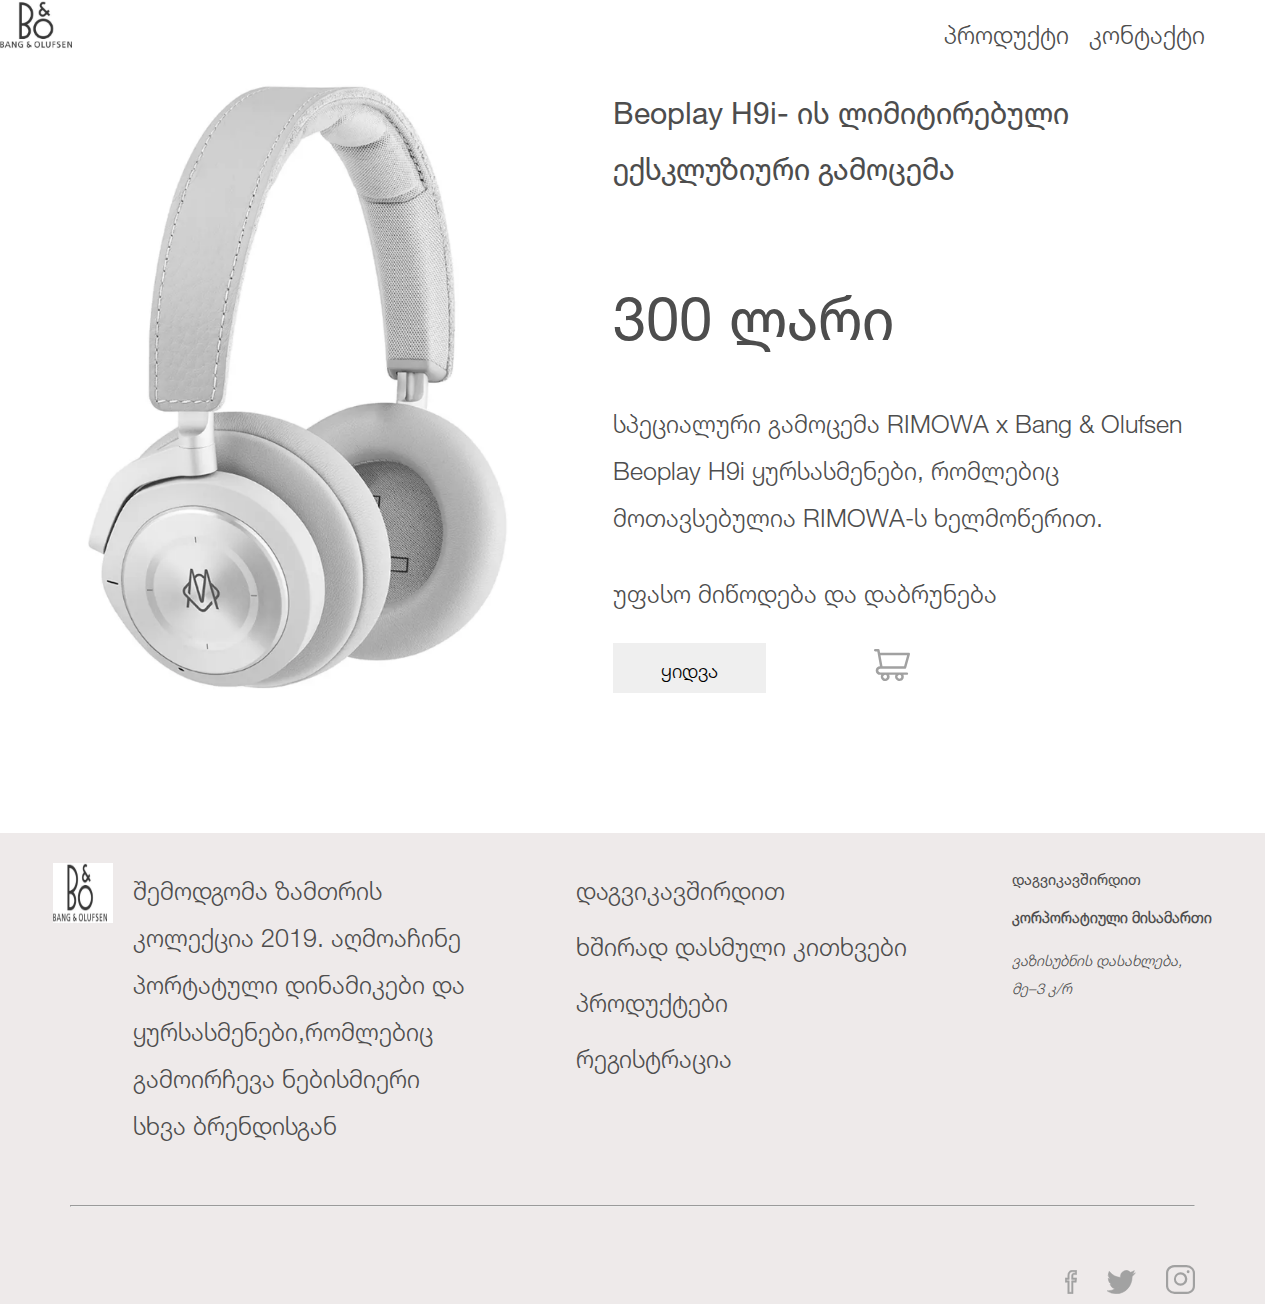
<file: product_page.html>
<!DOCTYPE html>
<html lang="en">
<head>
    <meta charset="UTF-8">
    <meta name="viewport" content="width=device-width, initial-scale=1.0">
    <meta http-equiv="X-UA-Compatible" content="ie=edge">
    <title>თანამედროვე ტექნიკის მაღაზია</title>
    <link rel="stylesheet" href="assets/css/style.css">
</head>
<body>
    
    <header>
        <a href="index.html"><img src="assets/images/logo.png" alt="site_logo"></a>
        <nav class="nav">
            <ul class="navigation">
                <li><a href="product_list.html">პროდუქტი</a></li>
                <li><a href="">კონტაქტი</a></li>
            </ul>
        </nav>

        <button class="minimenu">
            <span class="minimenu_item1"></span>
            <span class="minimenu_item"></span>
        </button>
    </header>

    <div class="main_content_product">
        <img src="assets/images/1a1c5f3b4697e5b86eaf1f382a40428d.png" alt="">
        <div class="product_content">
            <h1>Beoplay H9i- ის ლიმიტირებული ექსკლუზიური გამოცემა</h1>
            <h2>300 ლარი</h2>
            <p class="para1">სპეციალური გამოცემა RIMOWA x Bang & Olufsen Beoplay H9i ყურსასმენები, რომლებიც მოთავსებულია  RIMOWA-ს ხელმოწერით. </p>
            <p class="para2">უფასო მიწოდება და დაბრუნება</p>
        <div class="product_buttons">
            <button class="bye">ყიდვა</button>
            <a href=""><img src="assets/images/cart.svg" alt=""></a>
        </div>

        </div>
    </div>
    

    <footer >
        <div class="footer_main">
            <div class="first_row">
                <img src="assets/images/logo.png" alt="site_logo">
                <p>შემოდგომა ზამთრის კოლექცია 2019. აღმოაჩინე პორტატული დინამიკები და ყურსასმენები,რომლებიც გამოირჩევა ნებისმიერი სხვა ბრენდისგან</p>
            </div>

            <div class="second_row">
                <ul>
                    <li><a href="">დაგვიკავშირდით</a></li>
                    <li><a href="">ხშირად დასმული კითხვები</a></li>
                    <li><a href="">პროდუქტები</a></li>
                    <li><a href="">რეგისტრაცია</a></li>
                </ul>
            </div>

            <div class="third_row">
                <h2>დაგვიკავშირდით</h2>
                <h3>კორპორატიული მისამართი</h3>
                <address> ვაზისუბნის დასახლება, მე–3 კ/რ</address>
            </div>
        </div>
        <hr class="hr">
        <div class="footer_social">
            <a href=""><img src="assets/images/fb.svg" alt="facebook"></a>
            <a href=""><img src="assets/images/twitter.svg" alt="twitter"></a>
            <a href=""><img src="assets/images/insta.svg" alt="instagram"></a>
        </div>
    </footer>

    <footer class="minifooter footer_product">
    <div class="first_row_minifooter">
            <img src="assets/images/logo.png" alt="site_logo">
            <p>შემოდგომა ზამთრის კოლექცია 2019. აღმოაჩინე პორტატული დინამიკები და ყურსასმენები,რომლებიც გამოირჩევა ნებისმიერი სხვა ბრენდისგან</p>
        </div>

        <hr class="minifooter_hr">
        <div class="minifooter_bottom">
        <div class="third_row_minifooter">
            <h2>დაგვიკავშირდით</h2>
            <h3>კორპორატიული მისამართი</h3>
            <address> ვაზისუბნის დასახლება, მე–3 კ/რ<address>
        </div>

        <div class="minifooter_social">
            <a href=""><img src="assets/images/fb.svg" alt="facebook"></a>
            <a href=""><img src="assets/images/twitter.svg" alt="twitter"></a>
            <a href=""><img src="assets/images/insta.svg" alt="instagram"></a>
        </div>
        </div>

    </footer>


    <script type="text/javascript" src="./assets/js/script.js"></script>
</body>
</html>
</file>
<file: assets/css/style.css>
@font-face{
    font-family: caps;
    src: url(../fonts/helvetica_neue_bold.ttf);
}
@font-face{
    font-family: normal;
    src: url(../fonts/helvetica_neue_light.ttf);
}
@font-face{
    font-family: medium;
    src: url(../fonts/helvetica_neue_roman.ttf);
}
*{
    margin: 0;
    padding: 0;
    text-decoration: none;
    list-style: none;
    font-family: normal;
    outline: none;
}

body{
    width:calc(100vw - 55px);
    color: #4d4d4d;
    position: relative;
    display: flex;
    flex-direction: column;
    justify-content: center;

}
a{
    color: #4d4d4d;
}
h1{
    font-size: 18px;
    font-family: medium;
    font-weight: 15;
}
h2{
    font-size: 15px;
    font-family: medium;
    font-weight: 15;
    
}

    /* HEADER */
header{
    display: flex;
    height: 60px;
    align-items: center;
    justify-content: space-between;
    margin-bottom: 20px;
    margin-left: 0;
}
header a>img{
    width: 80px;
}

.navigation{
    display: flex;
    justify-content: space-between;
}
.navigation>li{
    margin-right: 20px;
    position: relative;
}
.navigation li:hover::after{
    content: '';
    width: 40px;
    height: 2px;
    background-color: #4d4d4d;
    position: absolute;
    left: 0;
    bottom: -15px;
}
.selected::after{
    content: '';
    width: 40px;
    height: 2px;
    background-color: #4d4d4d;
    position: absolute;
    left: 0;
    bottom: -15px;
}
.minimenu{
    width: 32px;
    height: 32px;
    display: flex;
    background-color: #fff;
    border: #fff;
    flex-direction: column;
    justify-content: center;
    align-items: flex-end;
    position: relative;
    z-index: 4;
}
.minimenu_item1{
    display: block;
    width: 16px;
    height: 2px;
    border-radius: 1px;
    background-color:#b1b0b0;
    margin: 4px 0;

}
.minimenu_item{
    display: block;
    width: 24px;
    height: 2px;
    border-radius: 1px;
    background-color: #b1b0b0;
    margin: 4px 0;
}



    /* MAIN CONTENT */

.main_content{
    display: flex;
    align-items: center;
    margin-bottom: 90px;
    width: 100%;
    
}
.main_content img{
    width: 85%;
    height: 100%;
}
.content{
    display: flex;
    flex-direction: column;
    align-items: flex-start;
    justify-content: space-around;
    padding-left: 80px;
    width: 50%;
}
.content p{
    width: 100%;
    margin-bottom: 30px;
    font-size: 20px;
}
.content h1{
    font-size: 48px;
    margin-bottom: 30px;

}
.add>button{
    width: 125px;
    height: 50px;
    background-color: rgb(221, 215, 215);
}

    /* PRODUCT LIST */
.product{
    display: flex;
    width: 90%;
    flex-wrap: wrap;
    margin-bottom: 126px;
    margin-left: 80px;
    
}
.product_list{
    width: 100%;
    display: flex;
    justify-content: space-around;
    align-items: center;
    
}
.product_list>li{
    display: flex;
    align-items: center;
    justify-content: space-evenly;
    width: 33%;
    margin-right: 50px;
    position: relative;
}
.product_list li:hover{
    box-shadow: 0 3px 6px 0 rgba(0, 0, 0, 0.16);
}
.product_list li a>h2::after{
    content: '';
    width: 30px;
    height: 3px;
    background-color: #4d4d4d;
    position: absolute;
    right: 10px;
    bottom: 10px;
}
.product_list li a{
    width: 50%;
}
.product_list li a>img{
 width: 100%;
}

.product_list li>a{
    width: 50%;
}
.product_list>li>p{
    font-size: 11px;
}


    /* TOP PRODUCT */
.top_selling{
    display: flex;
    flex-direction: column;
    justify-content: space-between;
    align-items: center;
}

.top_selling>h1{
    margin-bottom: 69px;
    align-self: flex-start;
    margin-left: 100px;
}
.top_selling_list{
    display: flex;
    justify-content: space-around;
    flex-wrap: wrap;
    align-items: center;
    text-align: center;
}
.top_selling_list li{
    display: flex;
    align-items: center;
    flex-direction: column;
    width: 33%; 
    margin-bottom: 40px;

}
.top_selling_list h2,p{
    margin-bottom: 10px;
}
.top_selling_list li>a>img{
    width: 60%;
    margin-bottom: 10px;
}
.add_buttons{
    display: flex;
    width: 100%;
    justify-content: space-around;
}
.add_buttons img{
    width: 30px;
    height: 30px;
    margin-right: 10px;
}

    /* WHY US */

.whyus{
    width: 90%;
    display: flex;
    flex-direction: column;
    margin-left: 80px;
    margin-bottom: 65px;
}
.list{
    display: flex;
    justify-content: space-around;
}
.list>li{
    width: 40%;
    height: 200px;
    position: relative;
    margin-right: 29px;
}

.list li>img{
    position: absolute;
    width: 100%;
    height: 100%;
    object-fit: cover;
    z-index: -5;
}
.whyus>h1{
    margin-bottom: 23px;
    
}

.list li>p{
    width: 40px;
    height: 40px;
    background-color: #fff;
    color: #4d4d4d;
    font-size: 20px;
    display: flex;
    flex-direction: column;
    align-items: center;
    justify-content: center;
    position: absolute;
    bottom: 16px;
    left: 16px;
}
.list li>h2{
    margin-top: 16px;
    margin-left: 15px;
    color: #fff;
}

    /* FOOTER */
    footer{
        background-color: rgb(238, 234, 234);
        width: calc(100vw - 15px);
        
    }
    
    .footer_main{
        display: flex;
        justify-content: space-around;
        padding-top: 30px;
    }
    .first_row{
        display: flex;
        width: 33%;
        font-size: 12px;
    }
    .first_row>img{
        width: 60px;
        height: 60px;
        margin-right: 20px;
    }
    .second_row li{
        margin-bottom: 9px;
        font-size: 12px;
    }
    .third_row>h2{
        margin-bottom: 9px;
        font-size: 13px;
    }
    .third_row>h3{
        margin-bottom: 15px;
        font-size: 11px;
    }
    address{
        width: 180px;
    }
    .footer_social{
        display: flex;
        justify-content: flex-end;
        margin-right:40px;
    }
    hr{
        margin: 50px 70px;

    }
    .footer_social img{
        margin-right: 30px;
    }

    /* PRODUCT PAGE */

    .main_content_product{
        display: flex;
        margin-bottom: 140px;
    }
    .main_content_product>img{
        width: 50%;
    }
    .product_content{
        display: flex;
        flex-direction: column;
        width: 50%;
        justify-content: space-between;
    }
    .product_content>h1{
        margin-bottom: 50px;
        font-size: 20px;
    }
    .product_content>h2{
        margin-bottom: 20px;
        font-size: 50px;
    }
    .para1, .para2{
        font-size: 18px;
        margin-bottom: 20px;
    }
    .product_buttons{
        display: flex;
        justify-content: space-between;
        width: 50%;
        align-items: center;
    }
    .product_buttons a>img{
        width: 80%;
    }
    .bye{
        width: 50%;
        text-align: center;
        height: 50px;
        border: #fff;
    }

        /* PRODUCT-LIST PAGE */
    .product_list_page{
        display: flex;
        flex-direction: column;
        align-items: center;
        width: calc( 100vw - 16px);
        margin: auto;
    }

    .productList_header{
        width: 90%;
        margin-bottom: 30px;
        display: flex;
        justify-content: space-between;
    }
    .categories{
        border-radius: 10px;
        border: solid 1px #d9d9d9;
        width: 138px;
        height: 40px;
    }
    .product_list_item{
        width: 100%;
        display: flex;
        justify-content: space-around;
        align-items: center;
        flex-direction: column;
        
    }
    .productList_img{
        width: 40%;
        margin-left: 8px;
    }
    .productList_img>img{
        width: 100%;
    }
    .product_list_item li{
        width: 90%;
        display: flex;
        justify-content: space-between;
        border-radius: 10px;
        border: solid 1px black;
        margin-bottom: 30px;
        opacity: 0.85;
        box-shadow: 0 3px 6px 0 rgba(0, 0, 0, 0.16);
    }
    .product_face{
        display: flex;
        width: 60%;
    }
    .product_title{
        width: 60%;
        margin-top: 25px;
        margin-left: 10px;
    }
    .product_value{
        display: flex;
        justify-content: flex-end;
        width: 40%;
        padding-bottom: 30px;
    }
    .product_price{
        display: flex;
    }
    .product_byeicon{
        display: flex;
        align-items: flex-end;
        width: 30%;
        justify-content: space-evenly;
    }
    .product_byeicon a{
        width: 35%;
    }
    .product_byeicon a>img{
        width: 70%;
    }

    .product_price{
        display: flex;
        flex-direction: column;
        justify-content: flex-end;
        align-items: center;
        width: 40%;
    }
    .product_price>p{
        font-size: 20px;
    }
    .product_bye{
        width: 70%;
        height: 40px;
        margin-top: 30px;
    }
    .heart{
        content: url(../images/heart2.jpg);
        width: 31%;
    }
    .wishlist{
        width: 33%;
    }
    option{
        font-size: 16px;
    }

    @media(min-width: 1250px){
        h1{
            font-size: 30px;
            font-family: medium;
            font-weight: 15;
        }
        h2{
            font-size: 25px;
            font-family: medium;
            font-weight: 15;
            
        }
        .third_row>h3 {
            font-size: 15px;
        }
        p{
            font-size: 25px;
        }
        .content p {
            font-size: 25px;
        }
        a{
            font-size: 25px;
        }
        .third_row>h2 {
            font-size: 15px;
        }
        button{
            font-size: 20px;
        }
        .add_buttons img {
            width: 50px;
            height: 50px
        }
        .product_content>h1{
            font-size: 30px;
        }
        .product_content>h2{
            font-size: 60px;
        }
        .para1, .para2{
            font-size: 25px;
        }
        select.categories{
            font-size: 19px;
            width: 200px;
            height: 54px;
        }
        .product_price>p {
            font-size: 30px;
        }
        address {
            font-size: 15px;
        }
    }
    @media(min-width: 1500px){
        h1{
            font-size: 40px;
            font-family: medium;
            font-weight: 15;
        }
        h2{
            font-size: 35px;
            font-family: medium;
            font-weight: 15;
            
        }
        .third_row>h3 {
            font-size: 20px;
        }
        p{
            font-size: 30px;
        }
        .content p {
            font-size: 30px;
        }
        a{
            font-size: 30px;
        }
        .third_row>h2 {
            font-size: 20px;
        }
        button{
            font-size: 25px;
        }
        .product_content>h1{
            font-size: 40px;
        }
        .product_content>h2{
            font-size: 70px;
        }
        .para1, .para2{
            font-size: 30px;
        }
        .product_bye {
            height: 60px;
        }
        .product_price>p {
            font-size: 40px;
        }
        address {
            font-size: 20px;
        }
        .footer_social img {
            width: 60%;
        }
        select.categories{
            font-size: 25px;
            width: 240px;
        }
        
        
    }


    @media (max-width:640px){
        nav{
            display: none;
        }
        .open{
            display: flex;
        }
        .main_content{
            flex-direction: column-reverse;
            align-items: center;
        }
        .main_content img{
            width: 300px;
        }
        
        .content{
            width: 100%;
            text-align: left;
        }
        .content h1{
            font-size: 20px;
        }
        .content>p{
            font-size: 14px;
        }
        .add{
            align-self: center;
            width: 50%;
        }
        .add>button{
            width: 100%;
        }
        
        .product{
            margin-left: 50px;
        }
        .product_list{
            flex-direction: column;
            
        }
        .product_list li a>h2::after{
            content: '';
            width: 85px;
            height: 3px;
            background-color: #4d4d4d;
            position: absolute;
            left: 31vw;
            bottom: 20px;
        }
        .product_list li{
            flex-direction: column;
            justify-content: center;
            height: 350px;
            width: 100%;
            text-align: center;
        }
        .product_list li a>img{
            width: 100%;
        }
        .top_selling>h1{
            align-self: center;
            padding-right: 75px;
            width: 58%;
        }
        .whyus{
            flex-direction: column;
            align-items: center;
            width: 80%;
            margin-left: 70px;
        }
        .list{
            flex-direction: column;
            justify-content: center;
            align-items: center;
            width: 100%;
        }
        .list li{
            width: 100%;
            margin-bottom: 20px;
        }
        .footer_main, .footer_social, .hr{
            display: none;
        }
        .minifooter{
            display: flex;
            flex-direction: column;
            align-items: center;
            background-color: #fff;
        }
        .minifooter_hr{
        
            width: 80%;
            margin: 25px 32px;
        }
        .minifooter_bottom{
            display: flex;
            width: 80%;
        }
        .third_row_minifooter{
            width: 70%;
        }
        .minifooter_social{
            display: flex;
            flex-direction: column;
            justify-content: center;
            align-items: flex-end;
            width: 30%;
        }
        .minifooter_social img{
            margin-bottom: 20px;
        }
        .first_row_minifooter{
            display: flex;
            justify-content: center;
            margin-top: 10px;
        }
        .first_row_minifooter img{
            width: 30%;
            height: 20%;
            margin-right: 15px;
        }
        .first_row_minifooter p{
            width: 60%;
        }
        .footer_product{
            background-color: rgb(223, 222, 222);
        }
        .main_content_product{
            display: flex;
            flex-direction: column;
            justify-content: center;
            align-items: center;
            width: 100%;
        }
        .main_content_product>img {
            width: 60%;
            margin-bottom: 30px;
        }
        .product_content {
            width: 90%;
            text-align: left;
        }
        .product_content>h1 {
            margin-bottom: 0;
        }
        .para2{
            text-align: center;
            margin-bottom: 40px;
        }
        .product_buttons {
            width: 100%;
            justify-content: space-evenly;
        }
        .bye{
            width: 30%;
            height: 60px;
        }

    }
    @media(max-width: 640px){
        .navigation>li{
            position: static;
        }
        .minimenu_open{
            background-color: #181818;
        }
        .open{

            display: flex;
            position: fixed;
            flex-direction: column;
            align-items: center;
            background-color: #181818;
            height: 100vh;
            width: 100vw;
            top:0;
            left: 100px;
            z-index: 3;
                
         }
        .open ul{
            display: flex;
            flex-direction: column;
            
            height: 200px;
            margin-top: 30%;
            width: 100%;
        }
        .open>ul li{
            width: 100%;
            display: flex;
            justify-content: center;
            position: relative;
        }
        .open>ul li>a{
            color: white;
        }
        
        .open li:hover::after {
            content: '';
            width: 40px;
            height: 2px;
            background-color: white;
            position: absolute;
            left: 0;
            bottom: 8px;
        }
        
        .selected::after {
            bottom: 8px;
            width: 80px;
            background-color: white;
        }
    }
    @media(max-width: 700px){
        .product_list_item li{
            display: flex;
            flex-direction: column;
            align-items: center;
            justify-content: center;
            height: 170px;
            
        }
        .product_face{
            width: 100%;
            justify-content: flex-end;
            height: 78px;
            position: relative;
        }
        .product_value{
            width: 100%;
            flex-direction: row;
        }
        .productList_img{
            position: absolute;
            left: 0;
            top: 50px;
            width: 92px;
            height: 114px;
        }
        .productList_img>img{
            object-fit: contain;
            width: 100%;
        }
        .product_title{
            display: flex;
            flex-direction: column;
            justify-content: center;
        }
        .product_title p{
            font-size: 13px;
        }
        
        .productList_header{
            flex-direction: column;
        }
        .productList_header>select{
            margin-bottom: 20px;
        }
        .product_bye{
            margin-top: 0;
        }
        .wishlist{
            width: 25%;
        }
        .product_byeicon a {
            width: 25%;
        }
    }

    @media(min-width: 640px){
        .minifooter{
            display: none;
        }
        .footer_main, .footer_social, .hr{
            display: flex;
        }
        .minimenu{
            display: none;
        }
        .open{
            display: none;
        }
        nav{
            display: flex;
        }
    }
    @media(max-width: 800px){
        .top_selling_list li{
            width: 50%;
        }
    }
    @media(max-width: 555px){
        .top_selling_list li{
            width: 100%;
        }
    }
</file>
